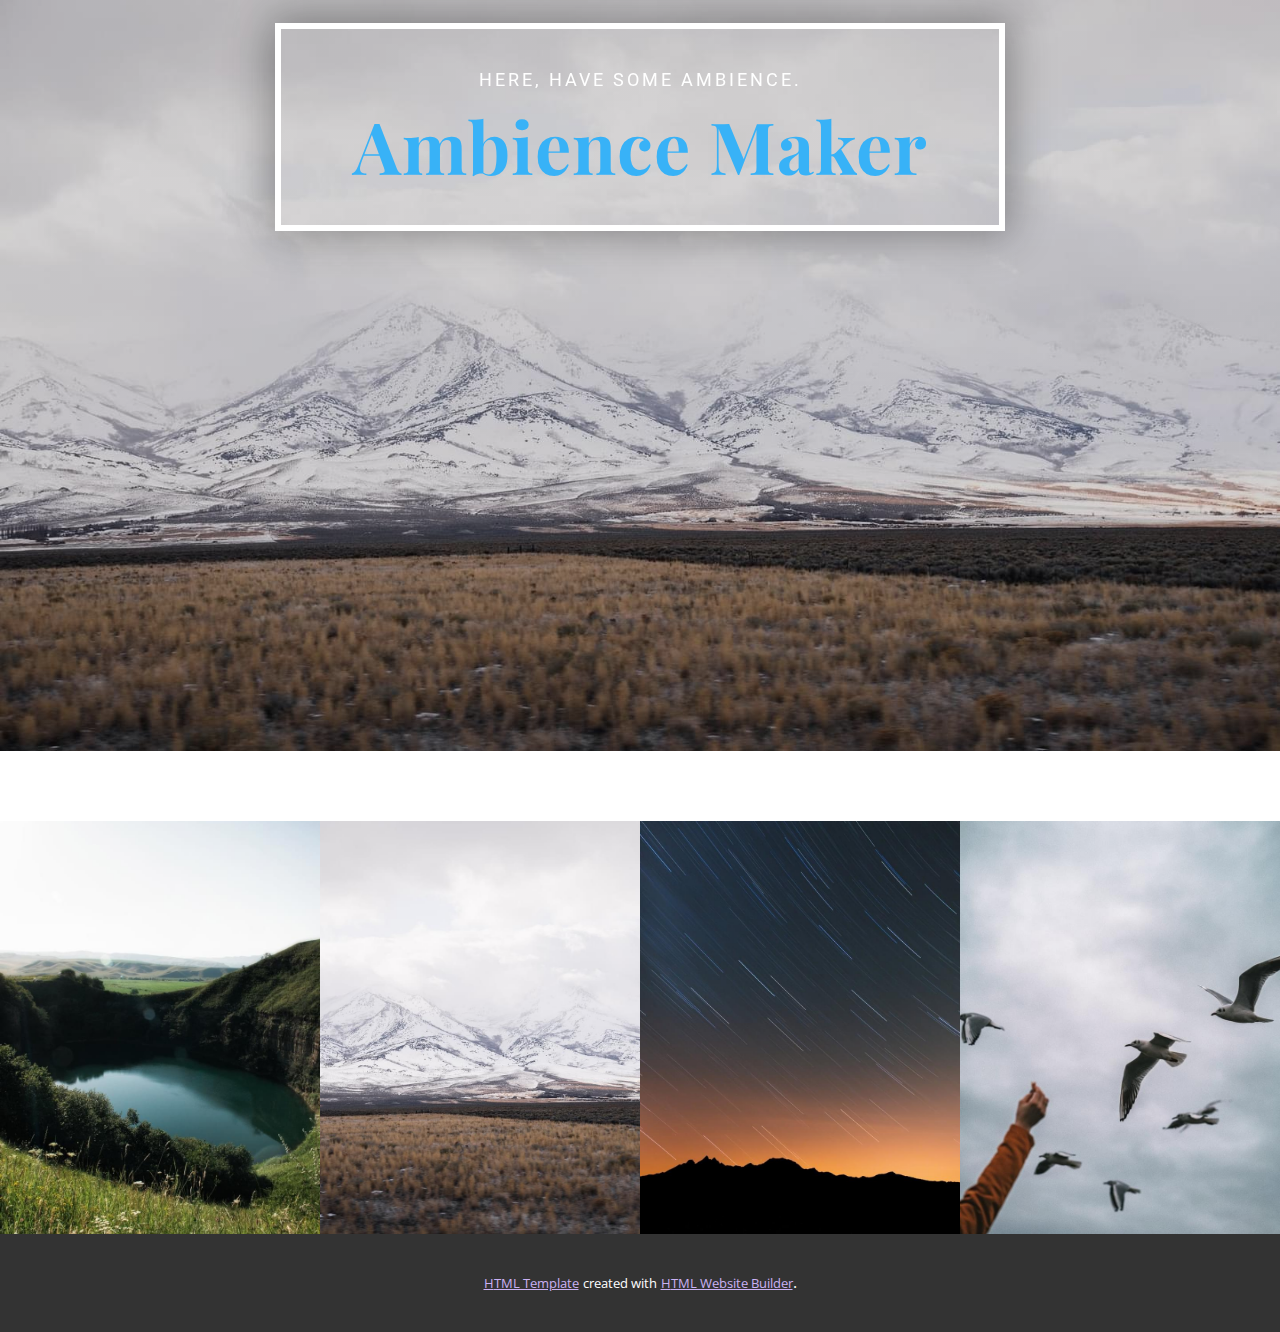
<file: Home.html>
<!DOCTYPE html>
<html style="font-size: 16px;">
  <head>
    <meta name="viewport" content="width=device-width, initial-scale=1.0">
    <meta charset="utf-8">
    <meta name="keywords" content="Nature is pleased with simplicity, 1, 2, 3, 4, 5, 6, The mountainsare calling">
    <meta name="description" content="">
    <title>Home</title>
    <link rel="stylesheet" href="nicepage.css" media="screen">
<link rel="stylesheet" href="Home.css" media="screen">
    <script class="u-script" type="text/javascript" src="jquery.js" defer=""></script>
    <script class="u-script" type="text/javascript" src="nicepage.js" defer=""></script>
    <meta name="generator" content="Nicepage 4.11.3, nicepage.com">
    <link id="u-theme-google-font" rel="stylesheet" href="https://fonts.googleapis.com/css?family=Roboto:100,100i,300,300i,400,400i,500,500i,700,700i,900,900i|Open+Sans:300,300i,400,400i,500,500i,600,600i,700,700i,800,800i">
    <link id="u-page-google-font" rel="stylesheet" href="https://fonts.googleapis.com/css?family=Playfair+Display:400,400i,500,500i,600,600i,700,700i,800,800i,900,900i">
    
    
    
    <script type="application/ld+json">{
		"@context": "http://schema.org",
		"@type": "Organization",
		"name": ""
}</script>
    <meta name="theme-color" content="#8148e3">
    <meta property="og:title" content="Home">
    <meta property="og:type" content="website">
  </head>
  <body class="u-body u-xl-mode">
    <section class="u-clearfix u-image u-shading u-section-1" id="carousel_f28c" data-image-width="1620" data-image-height="1080">
      <div class="u-clearfix u-sheet u-sheet-1">
        <div class="u-align-center u-border-6 u-border-white u-container-style u-group u-opacity u-opacity-15 u-group-1" data-animation-name="slideIn" data-animation-duration="2000" data-animation-direction="Down">
          <div class="u-container-layout u-valign-middle u-container-layout-1">
            <h6 class="u-text u-text-1">hERE, hAVE SOME AMBIENCE.</h6>
            <h1 class="u-custom-font u-font-playfair-display u-text u-text-custom-color-2 u-title u-text-2"><b>Ambience Maker</b>
            </h1>
          </div>
        </div>
      </div>
    </section>
    <section class="u-clearfix u-section-2" id="carousel_8a6e">
      <div class="u-expanded-width u-gallery u-layout-grid u-lightbox u-no-transition u-show-text-on-hover u-gallery-1">
        <div class="u-gallery-inner u-gallery-inner-1">
          <div class="u-effect-fade u-gallery-item">
            <div class="u-back-slide" data-image-width="720" data-image-height="1080">
              <img class="u-back-image u-expanded" src="images/pexels-photo-9718328.jpeg">
            </div>
            <div class="u-over-slide u-shading u-over-slide-1">
              <h3 class="u-gallery-heading"></h3>
              <p class="u-gallery-text"></p>
            </div>
          </div>
          <div class="u-effect-fade u-gallery-item">
            <div class="u-back-slide" data-image-width="1980" data-image-height="1080">
              <img class="u-back-image u-expanded" src="images/pexels-photo-10413401.jpeg">
            </div>
            <div class="u-over-slide u-shading u-over-slide-2">
              <h3 class="u-gallery-heading"></h3>
              <p class="u-gallery-text"></p>
            </div>
          </div>
          <div class="u-effect-fade u-gallery-item">
            <div class="u-back-slide" data-image-width="1728" data-image-height="1080">
              <img class="u-back-image u-expanded" src="images/pexels-photo-6160167.jpeg">
            </div>
            <div class="u-over-slide u-shading u-over-slide-3">
              <h3 class="u-gallery-heading"></h3>
              <p class="u-gallery-text"></p>
            </div>
          </div>
          <div class="u-effect-fade u-gallery-item">
            <div class="u-back-slide" data-image-width="720" data-image-height="1080">
              <img class="u-back-image u-expanded" src="images/pexels-photo-9000192.jpeg">
            </div>
            <div class="u-over-slide u-shading u-over-slide-4">
              <h3 class="u-gallery-heading"></h3>
              <p class="u-gallery-text"></p>
            </div>
          </div>
        </div>
      </div>
    </section>
    
    
    
    <section class="u-backlink u-clearfix u-grey-80">
      <a class="u-link" href="https://nicepage.com/html-templates" target="_blank">
        <span>HTML Template</span>
      </a>
      <p class="u-text">
        <span>created with</span>
      </p>
      <a class="u-link" href="https://nicepage.com/html-website-builder" target="_blank">
        <span>HTML Website Builder</span>
      </a>. 
    </section>
  </body>
</html>
</file>
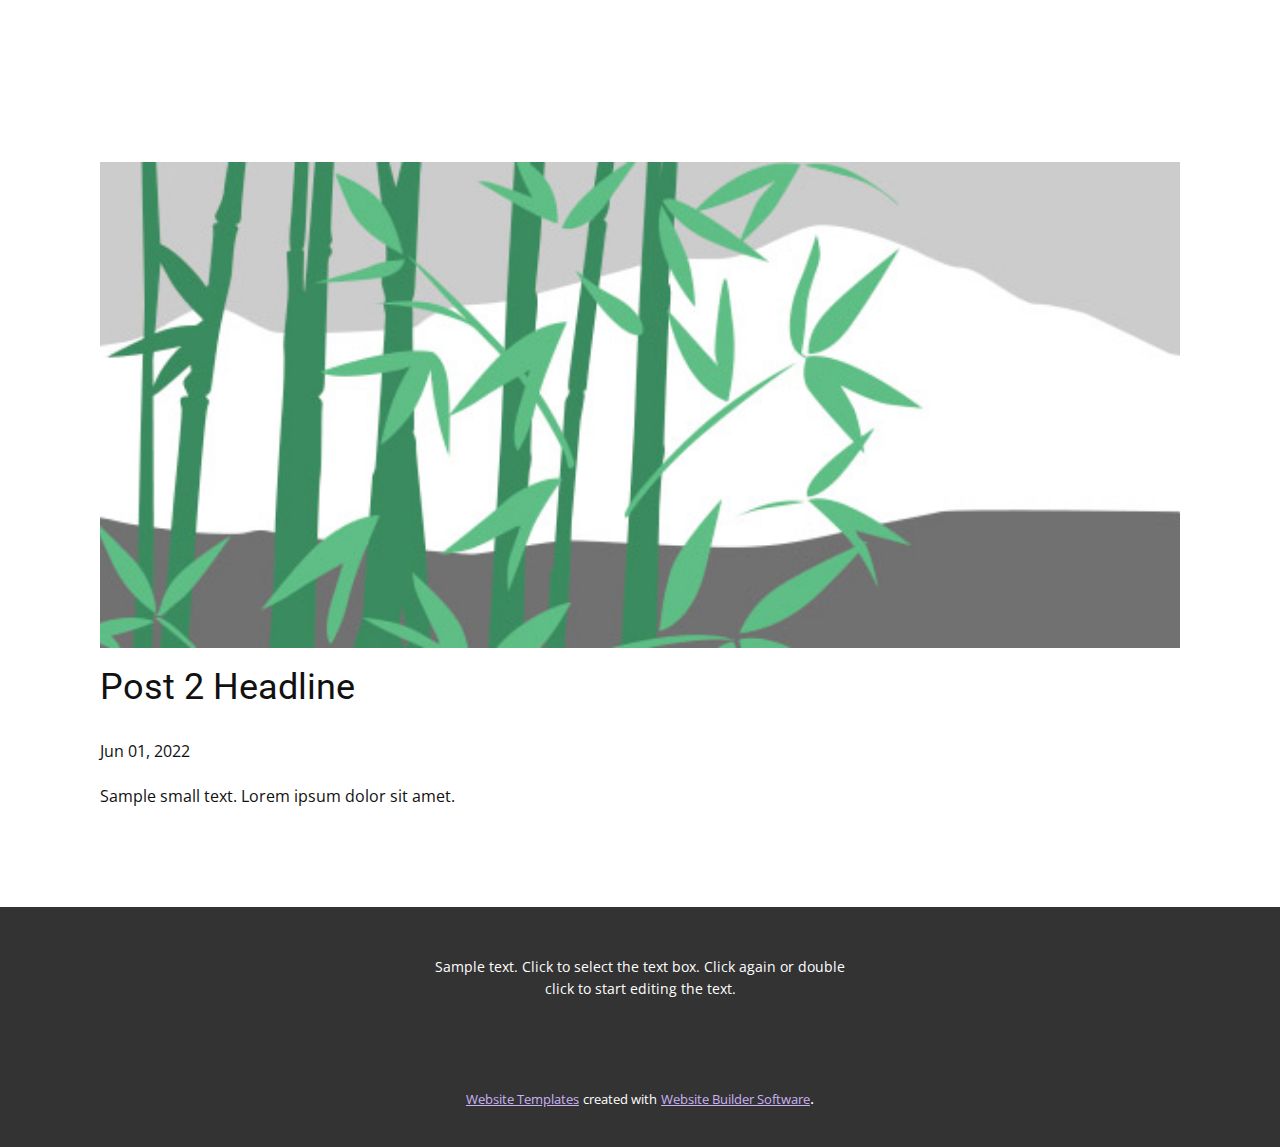
<file: blog/post-1.html>
<!doctype html>
<html style="font-size: 16px;"><head>
    <meta name="viewport" content="width=device-width, initial-scale=1.0">
    <meta charset="utf-8">
    <meta name="keywords" content="Post 1 Headline">
    <meta name="description" content="">
    <title>Post 2 Headline</title>
    <link rel="stylesheet" href="../nicepage.css" media="screen">
<link rel="stylesheet" href="../Post-Template.css" media="screen">
    <script class="u-script" type="text/javascript" src="../jquery.js" defer=""></script>
    <script class="u-script" type="text/javascript" src="../nicepage.js" defer=""></script>
    <meta name="generator" content="Nicepage 4.11.3, nicepage.com">
    <link id="u-theme-google-font" rel="stylesheet" href="https://fonts.googleapis.com/css?family=Roboto:100,100i,300,300i,400,400i,500,500i,700,700i,900,900i|Open+Sans:300,300i,400,400i,500,500i,600,600i,700,700i,800,800i">
    
    
    <script type="application/ld+json">{
		"@context": "http://schema.org",
		"@type": "Organization",
		"name": ""
}</script>
    <meta name="theme-color" content="#8148e3">
  </head>
  <body class="u-body u-xl-mode"><header class="u-clearfix u-header u-header" id="sec-ebdf"><div class="u-align-left u-clearfix u-sheet u-sheet-1"></div></header>
    <section class="u-align-center u-clearfix u-section-1" id="sec-293a">
      <div class="u-clearfix u-sheet u-valign-middle-md u-valign-middle-sm u-valign-middle-xs u-sheet-1"><!--post_details--><!--post_details_options_json--><!--{"source":""}--><!--/post_details_options_json--><!--blog_post-->
        <div class="u-container-style u-expanded-width u-post-details u-post-details-1">
          <div class="u-container-layout u-valign-middle u-container-layout-1"><!--blog_post_image-->
            <img alt="" class="u-blog-control u-expanded-width u-image u-image-default u-image-1" src="[data-uri]"><!--/blog_post_image--><!--blog_post_header-->
            <h2 class="u-blog-control u-text u-text-1">Post 2 Headline</h2><!--/blog_post_header--><!--blog_post_metadata-->
            <div class="u-blog-control u-metadata u-metadata-1"><!--blog_post_metadata_date-->
              <span class="u-meta-date u-meta-icon">Jun 01, 2022</span><!--/blog_post_metadata_date--><!--blog_post_metadata_category-->
              <!--/blog_post_metadata_category--><!--blog_post_metadata_comments-->
              <!--/blog_post_metadata_comments-->
            </div><!--/blog_post_metadata--><!--blog_post_content-->
            <div class="u-align-justify u-blog-control u-post-content u-text u-text-2 fr-view">
  Sample small text. Lorem ipsum dolor sit amet.
  </div><!--/blog_post_content-->
          </div>
        </div><!--/blog_post--><!--/post_details-->
      </div>
    </section>
    
    
    <footer class="u-align-center u-clearfix u-footer u-grey-80 u-footer" id="sec-bf0e"><div class="u-clearfix u-sheet u-sheet-1">
        <p class="u-small-text u-text u-text-variant u-text-1">Sample text. Click to select the text box. Click again or double click to start editing the text.</p>
      </div></footer>
    <section class="u-backlink u-clearfix u-grey-80">
      <a class="u-link" href="https://nicepage.com/website-templates" target="_blank">
        <span>Website Templates</span>
      </a>
      <p class="u-text">
        <span>created with</span>
      </p>
      <a class="u-link" href="" target="_blank">
        <span>Website Builder Software</span>
      </a>. 
    </section>
  
</body></html>
</file>
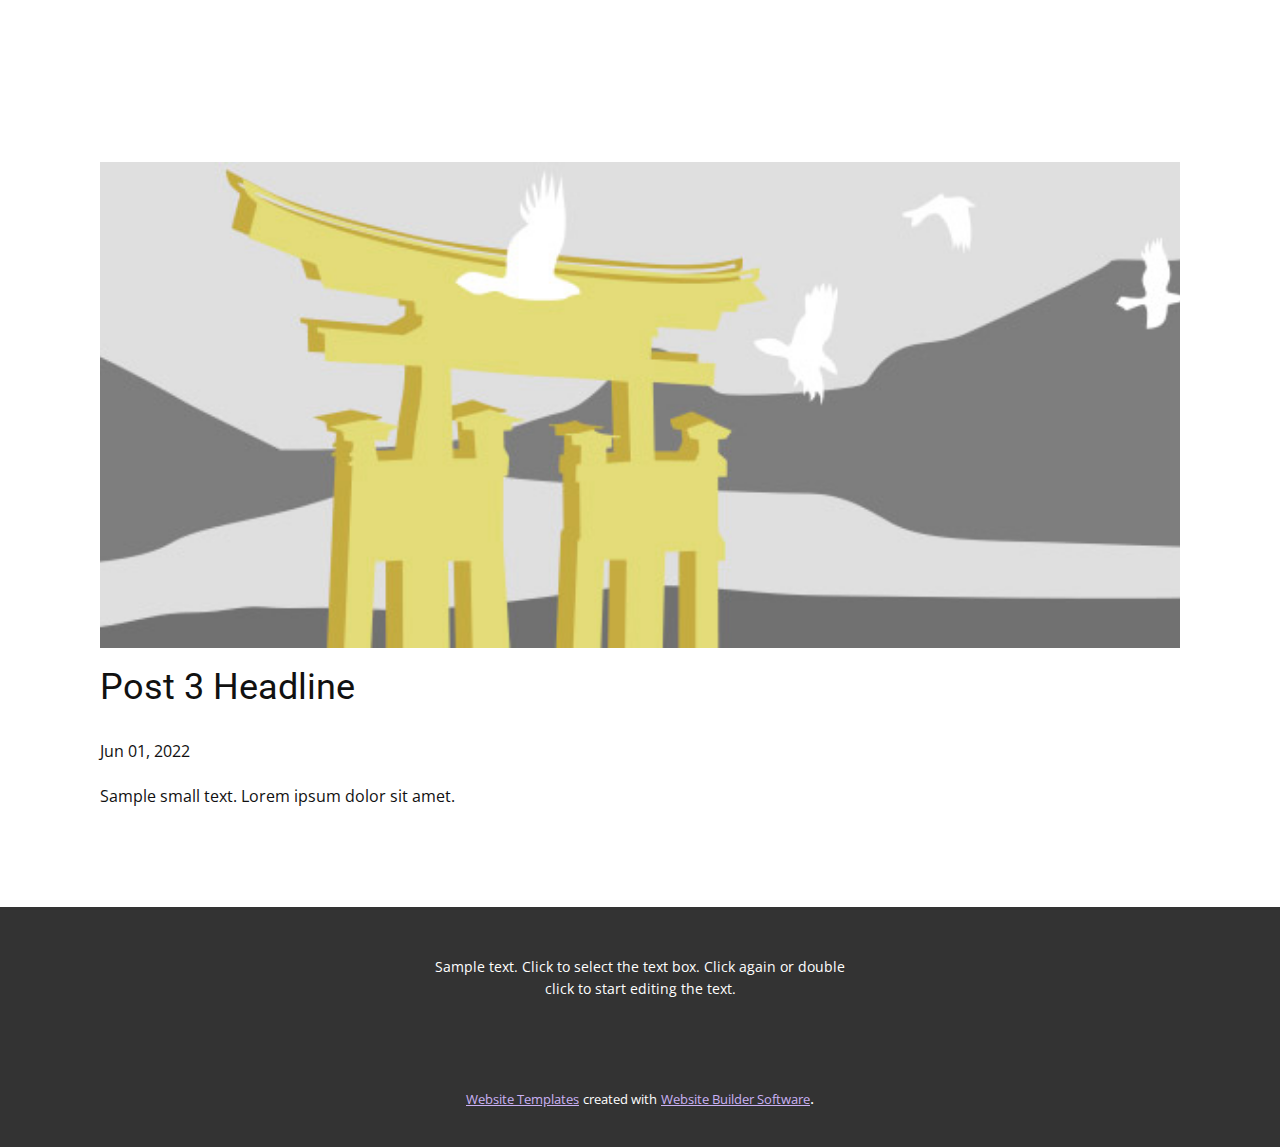
<file: blog/post-2.html>
<!doctype html>
<html style="font-size: 16px;"><head>
    <meta name="viewport" content="width=device-width, initial-scale=1.0">
    <meta charset="utf-8">
    <meta name="keywords" content="Post 1 Headline">
    <meta name="description" content="">
    <title>Post 3 Headline</title>
    <link rel="stylesheet" href="../nicepage.css" media="screen">
<link rel="stylesheet" href="../Post-Template.css" media="screen">
    <script class="u-script" type="text/javascript" src="../jquery.js" defer=""></script>
    <script class="u-script" type="text/javascript" src="../nicepage.js" defer=""></script>
    <meta name="generator" content="Nicepage 4.11.3, nicepage.com">
    <link id="u-theme-google-font" rel="stylesheet" href="https://fonts.googleapis.com/css?family=Roboto:100,100i,300,300i,400,400i,500,500i,700,700i,900,900i|Open+Sans:300,300i,400,400i,500,500i,600,600i,700,700i,800,800i">
    
    
    <script type="application/ld+json">{
		"@context": "http://schema.org",
		"@type": "Organization",
		"name": ""
}</script>
    <meta name="theme-color" content="#8148e3">
  </head>
  <body class="u-body u-xl-mode"><header class="u-clearfix u-header u-header" id="sec-ebdf"><div class="u-align-left u-clearfix u-sheet u-sheet-1"></div></header>
    <section class="u-align-center u-clearfix u-section-1" id="sec-293a">
      <div class="u-clearfix u-sheet u-valign-middle-md u-valign-middle-sm u-valign-middle-xs u-sheet-1"><!--post_details--><!--post_details_options_json--><!--{"source":""}--><!--/post_details_options_json--><!--blog_post-->
        <div class="u-container-style u-expanded-width u-post-details u-post-details-1">
          <div class="u-container-layout u-valign-middle u-container-layout-1"><!--blog_post_image-->
            <img alt="" class="u-blog-control u-expanded-width u-image u-image-default u-image-1" src="[data-uri]"><!--/blog_post_image--><!--blog_post_header-->
            <h2 class="u-blog-control u-text u-text-1">Post 3 Headline</h2><!--/blog_post_header--><!--blog_post_metadata-->
            <div class="u-blog-control u-metadata u-metadata-1"><!--blog_post_metadata_date-->
              <span class="u-meta-date u-meta-icon">Jun 01, 2022</span><!--/blog_post_metadata_date--><!--blog_post_metadata_category-->
              <!--/blog_post_metadata_category--><!--blog_post_metadata_comments-->
              <!--/blog_post_metadata_comments-->
            </div><!--/blog_post_metadata--><!--blog_post_content-->
            <div class="u-align-justify u-blog-control u-post-content u-text u-text-2 fr-view">
  Sample small text. Lorem ipsum dolor sit amet.
  </div><!--/blog_post_content-->
          </div>
        </div><!--/blog_post--><!--/post_details-->
      </div>
    </section>
    
    
    <footer class="u-align-center u-clearfix u-footer u-grey-80 u-footer" id="sec-bf0e"><div class="u-clearfix u-sheet u-sheet-1">
        <p class="u-small-text u-text u-text-variant u-text-1">Sample text. Click to select the text box. Click again or double click to start editing the text.</p>
      </div></footer>
    <section class="u-backlink u-clearfix u-grey-80">
      <a class="u-link" href="https://nicepage.com/website-templates" target="_blank">
        <span>Website Templates</span>
      </a>
      <p class="u-text">
        <span>created with</span>
      </p>
      <a class="u-link" href="" target="_blank">
        <span>Website Builder Software</span>
      </a>. 
    </section>
  
</body></html>
</file>
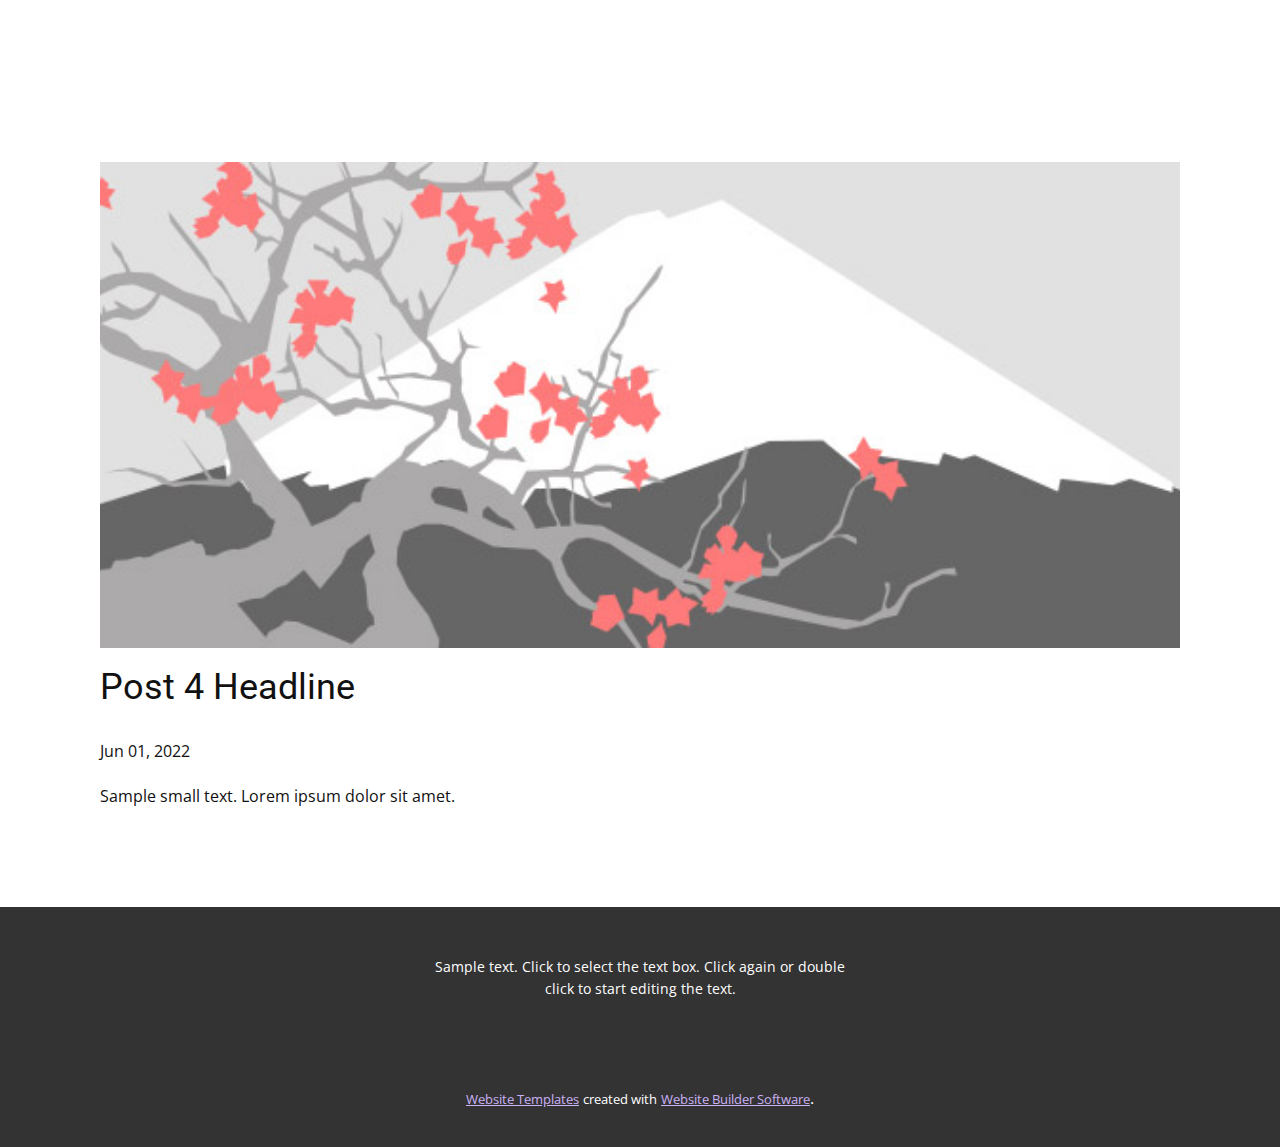
<file: blog/post-3.html>
<!doctype html>
<html style="font-size: 16px;"><head>
    <meta name="viewport" content="width=device-width, initial-scale=1.0">
    <meta charset="utf-8">
    <meta name="keywords" content="Post 1 Headline">
    <meta name="description" content="">
    <title>Post 4 Headline</title>
    <link rel="stylesheet" href="../nicepage.css" media="screen">
<link rel="stylesheet" href="../Post-Template.css" media="screen">
    <script class="u-script" type="text/javascript" src="../jquery.js" defer=""></script>
    <script class="u-script" type="text/javascript" src="../nicepage.js" defer=""></script>
    <meta name="generator" content="Nicepage 4.11.3, nicepage.com">
    <link id="u-theme-google-font" rel="stylesheet" href="https://fonts.googleapis.com/css?family=Roboto:100,100i,300,300i,400,400i,500,500i,700,700i,900,900i|Open+Sans:300,300i,400,400i,500,500i,600,600i,700,700i,800,800i">
    
    
    <script type="application/ld+json">{
		"@context": "http://schema.org",
		"@type": "Organization",
		"name": ""
}</script>
    <meta name="theme-color" content="#8148e3">
  </head>
  <body class="u-body u-xl-mode"><header class="u-clearfix u-header u-header" id="sec-ebdf"><div class="u-align-left u-clearfix u-sheet u-sheet-1"></div></header>
    <section class="u-align-center u-clearfix u-section-1" id="sec-293a">
      <div class="u-clearfix u-sheet u-valign-middle-md u-valign-middle-sm u-valign-middle-xs u-sheet-1"><!--post_details--><!--post_details_options_json--><!--{"source":""}--><!--/post_details_options_json--><!--blog_post-->
        <div class="u-container-style u-expanded-width u-post-details u-post-details-1">
          <div class="u-container-layout u-valign-middle u-container-layout-1"><!--blog_post_image-->
            <img alt="" class="u-blog-control u-expanded-width u-image u-image-default u-image-1" src="[data-uri]"><!--/blog_post_image--><!--blog_post_header-->
            <h2 class="u-blog-control u-text u-text-1">Post 4 Headline</h2><!--/blog_post_header--><!--blog_post_metadata-->
            <div class="u-blog-control u-metadata u-metadata-1"><!--blog_post_metadata_date-->
              <span class="u-meta-date u-meta-icon">Jun 01, 2022</span><!--/blog_post_metadata_date--><!--blog_post_metadata_category-->
              <!--/blog_post_metadata_category--><!--blog_post_metadata_comments-->
              <!--/blog_post_metadata_comments-->
            </div><!--/blog_post_metadata--><!--blog_post_content-->
            <div class="u-align-justify u-blog-control u-post-content u-text u-text-2 fr-view">
  Sample small text. Lorem ipsum dolor sit amet.
  </div><!--/blog_post_content-->
          </div>
        </div><!--/blog_post--><!--/post_details-->
      </div>
    </section>
    
    
    <footer class="u-align-center u-clearfix u-footer u-grey-80 u-footer" id="sec-bf0e"><div class="u-clearfix u-sheet u-sheet-1">
        <p class="u-small-text u-text u-text-variant u-text-1">Sample text. Click to select the text box. Click again or double click to start editing the text.</p>
      </div></footer>
    <section class="u-backlink u-clearfix u-grey-80">
      <a class="u-link" href="https://nicepage.com/website-templates" target="_blank">
        <span>Website Templates</span>
      </a>
      <p class="u-text">
        <span>created with</span>
      </p>
      <a class="u-link" href="" target="_blank">
        <span>Website Builder Software</span>
      </a>. 
    </section>
  
</body></html>
</file>
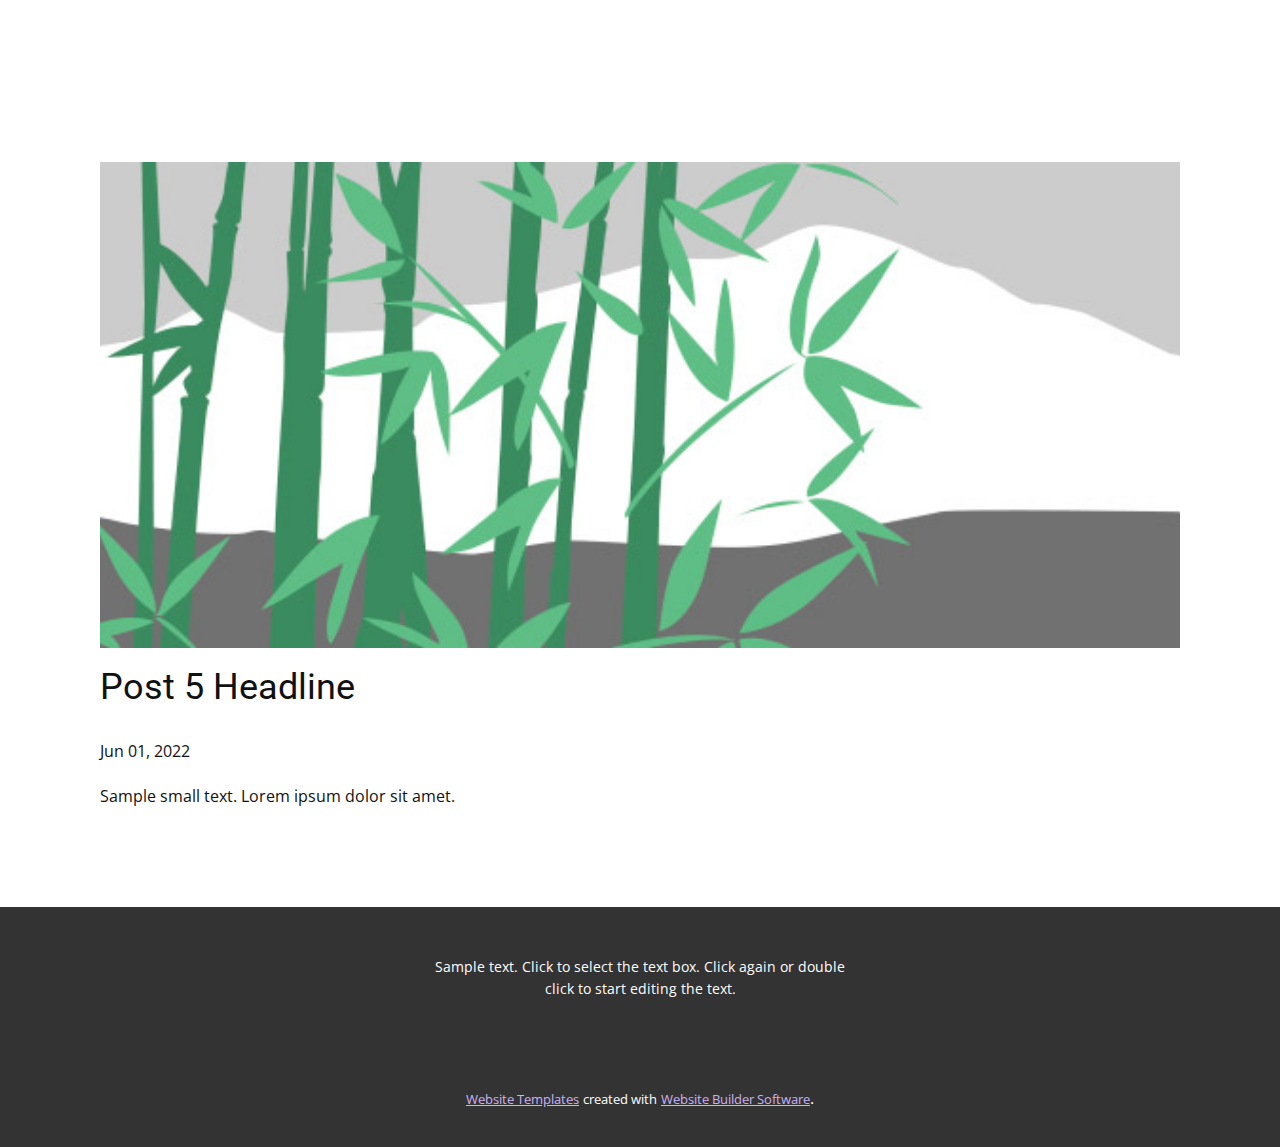
<file: blog/post-4.html>
<!doctype html>
<html style="font-size: 16px;"><head>
    <meta name="viewport" content="width=device-width, initial-scale=1.0">
    <meta charset="utf-8">
    <meta name="keywords" content="Post 1 Headline">
    <meta name="description" content="">
    <title>Post 5 Headline</title>
    <link rel="stylesheet" href="../nicepage.css" media="screen">
<link rel="stylesheet" href="../Post-Template.css" media="screen">
    <script class="u-script" type="text/javascript" src="../jquery.js" defer=""></script>
    <script class="u-script" type="text/javascript" src="../nicepage.js" defer=""></script>
    <meta name="generator" content="Nicepage 4.11.3, nicepage.com">
    <link id="u-theme-google-font" rel="stylesheet" href="https://fonts.googleapis.com/css?family=Roboto:100,100i,300,300i,400,400i,500,500i,700,700i,900,900i|Open+Sans:300,300i,400,400i,500,500i,600,600i,700,700i,800,800i">
    
    
    <script type="application/ld+json">{
		"@context": "http://schema.org",
		"@type": "Organization",
		"name": ""
}</script>
    <meta name="theme-color" content="#8148e3">
  </head>
  <body class="u-body u-xl-mode"><header class="u-clearfix u-header u-header" id="sec-ebdf"><div class="u-align-left u-clearfix u-sheet u-sheet-1"></div></header>
    <section class="u-align-center u-clearfix u-section-1" id="sec-293a">
      <div class="u-clearfix u-sheet u-valign-middle-md u-valign-middle-sm u-valign-middle-xs u-sheet-1"><!--post_details--><!--post_details_options_json--><!--{"source":""}--><!--/post_details_options_json--><!--blog_post-->
        <div class="u-container-style u-expanded-width u-post-details u-post-details-1">
          <div class="u-container-layout u-valign-middle u-container-layout-1"><!--blog_post_image-->
            <img alt="" class="u-blog-control u-expanded-width u-image u-image-default u-image-1" src="[data-uri]"><!--/blog_post_image--><!--blog_post_header-->
            <h2 class="u-blog-control u-text u-text-1">Post 5 Headline</h2><!--/blog_post_header--><!--blog_post_metadata-->
            <div class="u-blog-control u-metadata u-metadata-1"><!--blog_post_metadata_date-->
              <span class="u-meta-date u-meta-icon">Jun 01, 2022</span><!--/blog_post_metadata_date--><!--blog_post_metadata_category-->
              <!--/blog_post_metadata_category--><!--blog_post_metadata_comments-->
              <!--/blog_post_metadata_comments-->
            </div><!--/blog_post_metadata--><!--blog_post_content-->
            <div class="u-align-justify u-blog-control u-post-content u-text u-text-2 fr-view">
  Sample small text. Lorem ipsum dolor sit amet.
  </div><!--/blog_post_content-->
          </div>
        </div><!--/blog_post--><!--/post_details-->
      </div>
    </section>
    
    
    <footer class="u-align-center u-clearfix u-footer u-grey-80 u-footer" id="sec-bf0e"><div class="u-clearfix u-sheet u-sheet-1">
        <p class="u-small-text u-text u-text-variant u-text-1">Sample text. Click to select the text box. Click again or double click to start editing the text.</p>
      </div></footer>
    <section class="u-backlink u-clearfix u-grey-80">
      <a class="u-link" href="https://nicepage.com/website-templates" target="_blank">
        <span>Website Templates</span>
      </a>
      <p class="u-text">
        <span>created with</span>
      </p>
      <a class="u-link" href="" target="_blank">
        <span>Website Builder Software</span>
      </a>. 
    </section>
  
</body></html>
</file>
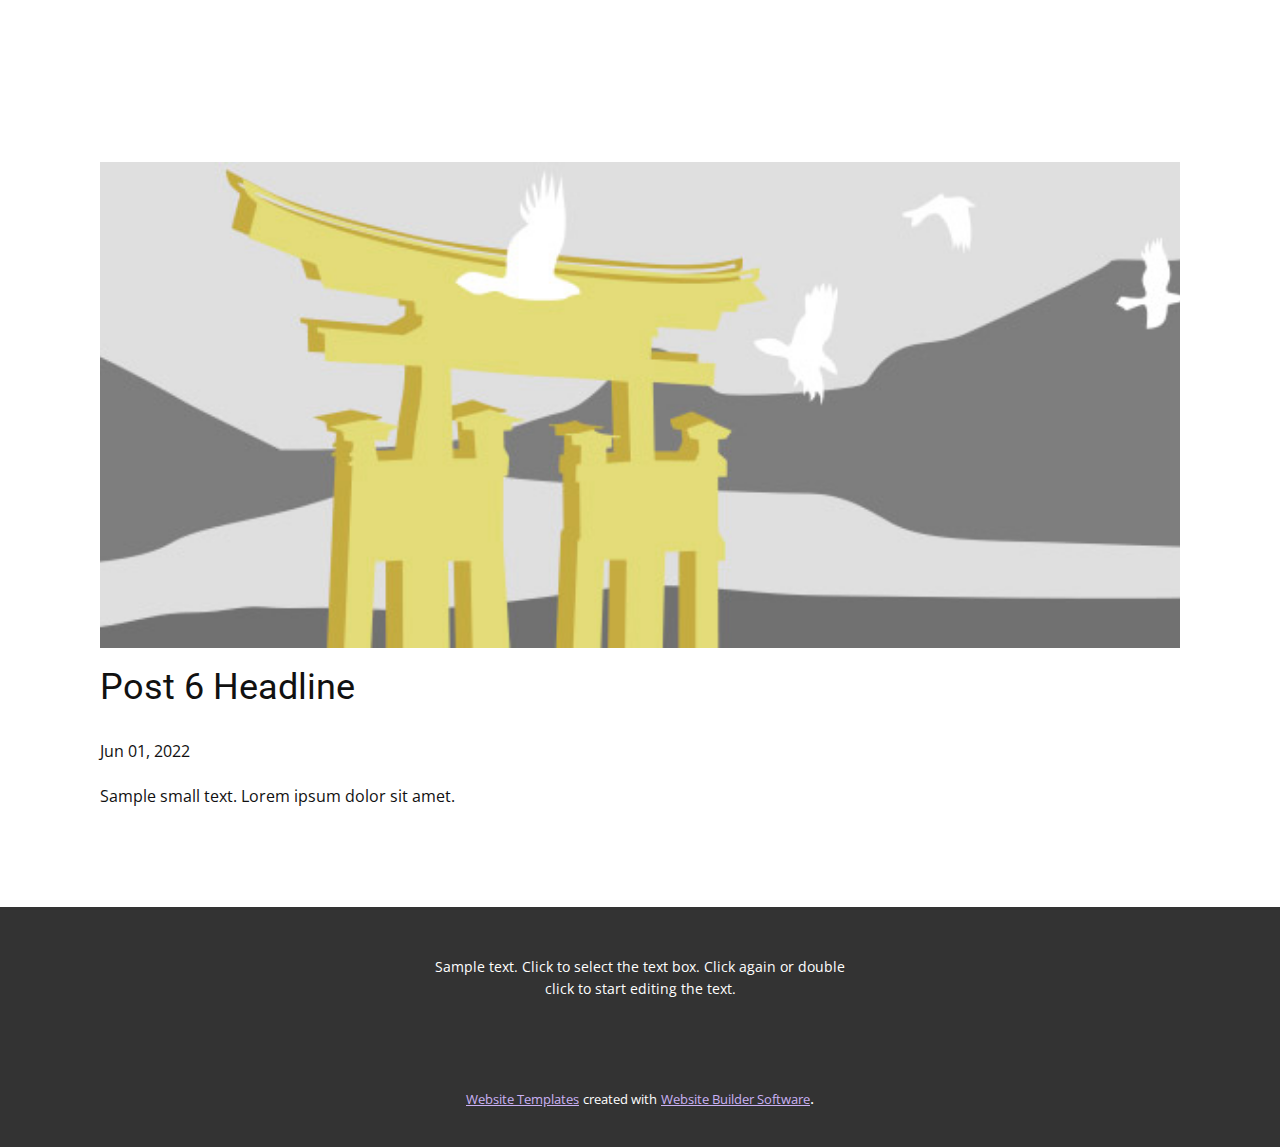
<file: blog/post-5.html>
<!doctype html>
<html style="font-size: 16px;"><head>
    <meta name="viewport" content="width=device-width, initial-scale=1.0">
    <meta charset="utf-8">
    <meta name="keywords" content="Post 1 Headline">
    <meta name="description" content="">
    <title>Post 6 Headline</title>
    <link rel="stylesheet" href="../nicepage.css" media="screen">
<link rel="stylesheet" href="../Post-Template.css" media="screen">
    <script class="u-script" type="text/javascript" src="../jquery.js" defer=""></script>
    <script class="u-script" type="text/javascript" src="../nicepage.js" defer=""></script>
    <meta name="generator" content="Nicepage 4.11.3, nicepage.com">
    <link id="u-theme-google-font" rel="stylesheet" href="https://fonts.googleapis.com/css?family=Roboto:100,100i,300,300i,400,400i,500,500i,700,700i,900,900i|Open+Sans:300,300i,400,400i,500,500i,600,600i,700,700i,800,800i">
    
    
    <script type="application/ld+json">{
		"@context": "http://schema.org",
		"@type": "Organization",
		"name": ""
}</script>
    <meta name="theme-color" content="#8148e3">
  </head>
  <body class="u-body u-xl-mode"><header class="u-clearfix u-header u-header" id="sec-ebdf"><div class="u-align-left u-clearfix u-sheet u-sheet-1"></div></header>
    <section class="u-align-center u-clearfix u-section-1" id="sec-293a">
      <div class="u-clearfix u-sheet u-valign-middle-md u-valign-middle-sm u-valign-middle-xs u-sheet-1"><!--post_details--><!--post_details_options_json--><!--{"source":""}--><!--/post_details_options_json--><!--blog_post-->
        <div class="u-container-style u-expanded-width u-post-details u-post-details-1">
          <div class="u-container-layout u-valign-middle u-container-layout-1"><!--blog_post_image-->
            <img alt="" class="u-blog-control u-expanded-width u-image u-image-default u-image-1" src="[data-uri]"><!--/blog_post_image--><!--blog_post_header-->
            <h2 class="u-blog-control u-text u-text-1">Post 6 Headline</h2><!--/blog_post_header--><!--blog_post_metadata-->
            <div class="u-blog-control u-metadata u-metadata-1"><!--blog_post_metadata_date-->
              <span class="u-meta-date u-meta-icon">Jun 01, 2022</span><!--/blog_post_metadata_date--><!--blog_post_metadata_category-->
              <!--/blog_post_metadata_category--><!--blog_post_metadata_comments-->
              <!--/blog_post_metadata_comments-->
            </div><!--/blog_post_metadata--><!--blog_post_content-->
            <div class="u-align-justify u-blog-control u-post-content u-text u-text-2 fr-view">
  Sample small text. Lorem ipsum dolor sit amet.
  </div><!--/blog_post_content-->
          </div>
        </div><!--/blog_post--><!--/post_details-->
      </div>
    </section>
    
    
    <footer class="u-align-center u-clearfix u-footer u-grey-80 u-footer" id="sec-bf0e"><div class="u-clearfix u-sheet u-sheet-1">
        <p class="u-small-text u-text u-text-variant u-text-1">Sample text. Click to select the text box. Click again or double click to start editing the text.</p>
      </div></footer>
    <section class="u-backlink u-clearfix u-grey-80">
      <a class="u-link" href="https://nicepage.com/website-templates" target="_blank">
        <span>Website Templates</span>
      </a>
      <p class="u-text">
        <span>created with</span>
      </p>
      <a class="u-link" href="" target="_blank">
        <span>Website Builder Software</span>
      </a>. 
    </section>
  
</body></html>
</file>
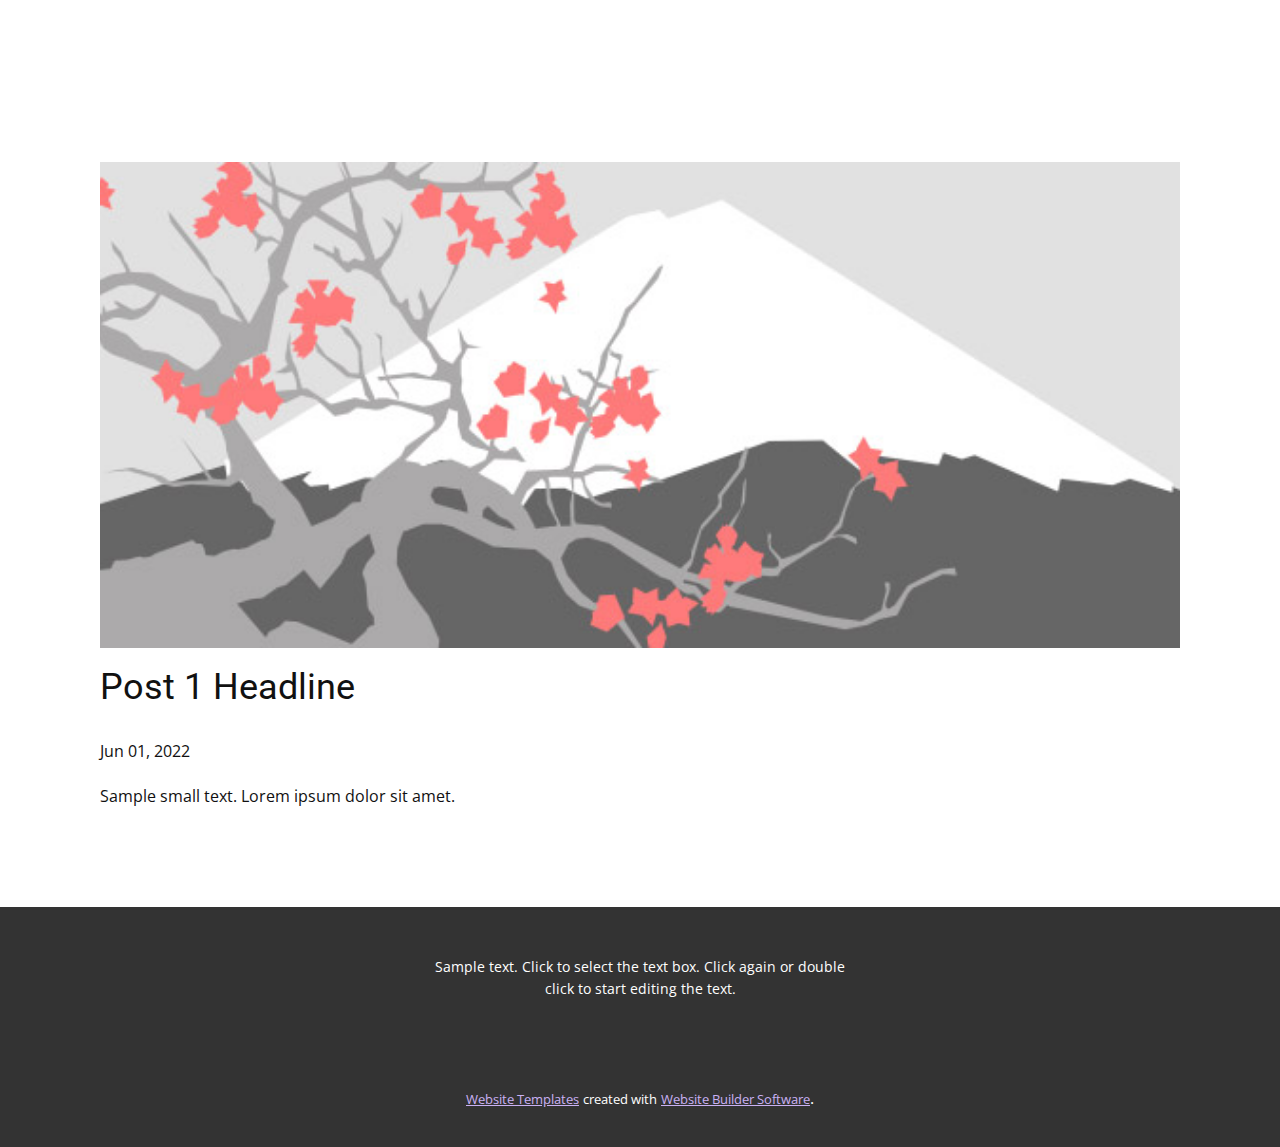
<file: blog/post.html>
<!doctype html>
<html style="font-size: 16px;"><head>
    <meta name="viewport" content="width=device-width, initial-scale=1.0">
    <meta charset="utf-8">
    <meta name="keywords" content="Post 1 Headline">
    <meta name="description" content="">
    <title>Post 1 Headline</title>
    <link rel="stylesheet" href="../nicepage.css" media="screen">
<link rel="stylesheet" href="../Post-Template.css" media="screen">
    <script class="u-script" type="text/javascript" src="../jquery.js" defer=""></script>
    <script class="u-script" type="text/javascript" src="../nicepage.js" defer=""></script>
    <meta name="generator" content="Nicepage 4.11.3, nicepage.com">
    <link id="u-theme-google-font" rel="stylesheet" href="https://fonts.googleapis.com/css?family=Roboto:100,100i,300,300i,400,400i,500,500i,700,700i,900,900i|Open+Sans:300,300i,400,400i,500,500i,600,600i,700,700i,800,800i">
    
    
    <script type="application/ld+json">{
		"@context": "http://schema.org",
		"@type": "Organization",
		"name": ""
}</script>
    <meta name="theme-color" content="#8148e3">
  </head>
  <body class="u-body u-xl-mode"><header class="u-clearfix u-header u-header" id="sec-ebdf"><div class="u-align-left u-clearfix u-sheet u-sheet-1"></div></header>
    <section class="u-align-center u-clearfix u-section-1" id="sec-293a">
      <div class="u-clearfix u-sheet u-valign-middle-md u-valign-middle-sm u-valign-middle-xs u-sheet-1"><!--post_details--><!--post_details_options_json--><!--{"source":""}--><!--/post_details_options_json--><!--blog_post-->
        <div class="u-container-style u-expanded-width u-post-details u-post-details-1">
          <div class="u-container-layout u-valign-middle u-container-layout-1"><!--blog_post_image-->
            <img alt="" class="u-blog-control u-expanded-width u-image u-image-default u-image-1" src="[data-uri]"><!--/blog_post_image--><!--blog_post_header-->
            <h2 class="u-blog-control u-text u-text-1">Post 1 Headline</h2><!--/blog_post_header--><!--blog_post_metadata-->
            <div class="u-blog-control u-metadata u-metadata-1"><!--blog_post_metadata_date-->
              <span class="u-meta-date u-meta-icon">Jun 01, 2022</span><!--/blog_post_metadata_date--><!--blog_post_metadata_category-->
              <!--/blog_post_metadata_category--><!--blog_post_metadata_comments-->
              <!--/blog_post_metadata_comments-->
            </div><!--/blog_post_metadata--><!--blog_post_content-->
            <div class="u-align-justify u-blog-control u-post-content u-text u-text-2 fr-view">
  Sample small text. Lorem ipsum dolor sit amet.
  </div><!--/blog_post_content-->
          </div>
        </div><!--/blog_post--><!--/post_details-->
      </div>
    </section>
    
    
    <footer class="u-align-center u-clearfix u-footer u-grey-80 u-footer" id="sec-bf0e"><div class="u-clearfix u-sheet u-sheet-1">
        <p class="u-small-text u-text u-text-variant u-text-1">Sample text. Click to select the text box. Click again or double click to start editing the text.</p>
      </div></footer>
    <section class="u-backlink u-clearfix u-grey-80">
      <a class="u-link" href="https://nicepage.com/website-templates" target="_blank">
        <span>Website Templates</span>
      </a>
      <p class="u-text">
        <span>created with</span>
      </p>
      <a class="u-link" href="" target="_blank">
        <span>Website Builder Software</span>
      </a>. 
    </section>
  
</body></html>
</file>
